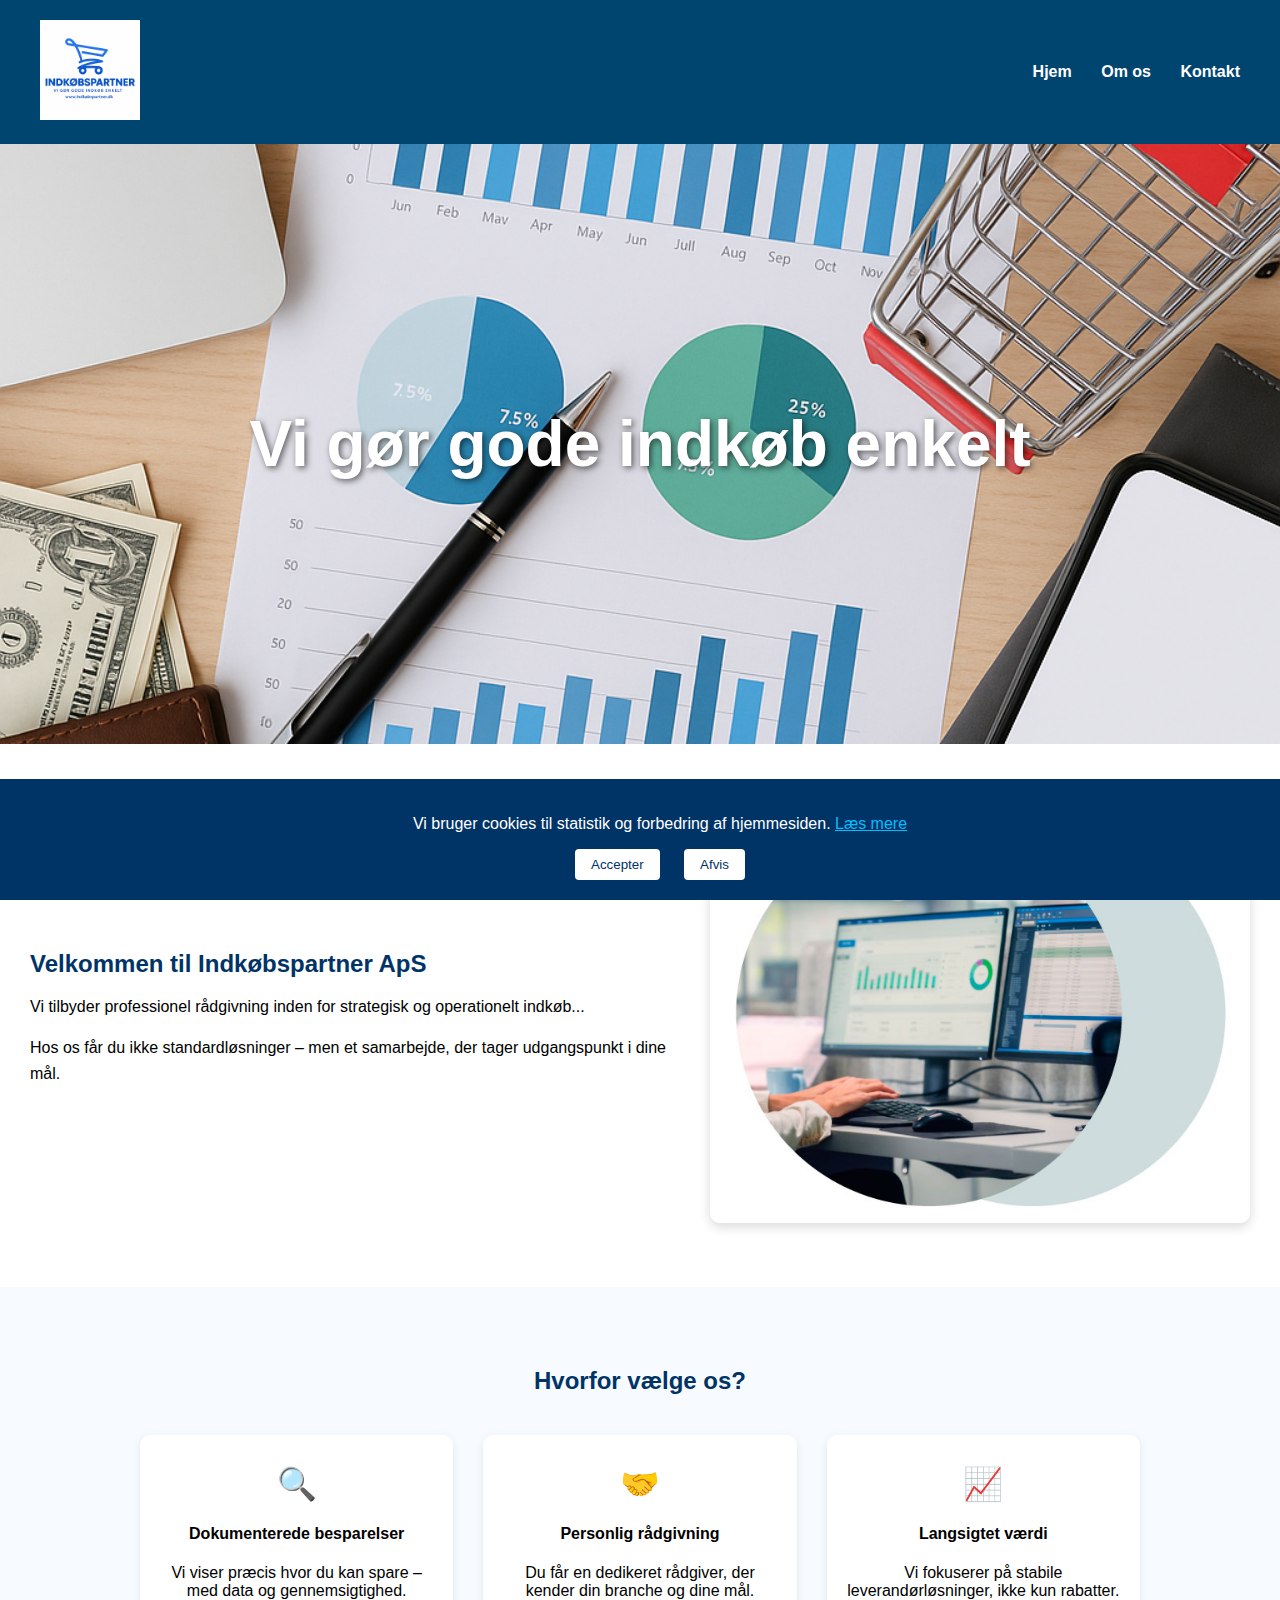
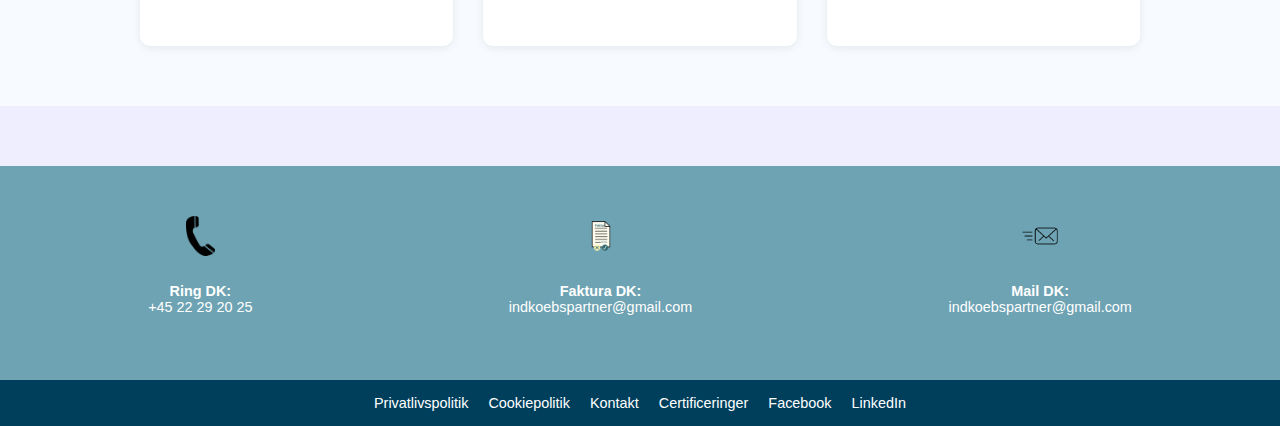
<file: index.html>
<!DOCTYPE html>
<html lang="da">
<head>
  <meta charset="UTF-8">
  <meta name="viewport" content="width=device-width, initial-scale=1.0">
  <title>Indkøbspartner ApS</title>
  <link rel="stylesheet" href="css/style.css">
</head>
<body>

<!-- Cookie-popup -->
<div class="cookie-popup" id="cookie-popup">
  <p>
    Vi bruger cookies til statistik og forbedring af hjemmesiden.
    <a href="cookies.html">Læs mere</a>
  </p>
  <div class="cookie-buttons">
    <button onclick="acceptCookies()">Accepter</button>
    <button onclick="rejectCookies()">Afvis</button>
  </div>
</div>

<header>
  <div class="logo">
    <img src="images/logo.png" alt="Logo" />
  </div>
  <nav>
    <a href="#">Hjem</a>
    <a href="omos.html">Om os</a>
    <a href="kontakt.html">Kontakt</a>
  </nav>
</header>

<div class="hero">
  <div class="overlay">
    <h1>Vi gør gode indkøb enkelt</h1>
  </div>
</div>

<section class="section intro-wrap">
  <div class="intro-text">
    <h2>Velkommen til Indkøbspartner ApS</h2>
    <p>Vi tilbyder professionel rådgivning inden for strategisk og operationelt indkøb...</p>
    <p>Hos os får du ikke standardløsninger – men et samarbejde, der tager udgangspunkt i dine mål.</p>
  </div>
  <div class="intro-image">
    <img src="images/meeting.jpg" alt="Indkøbsmøde med kunde">
  </div>
</section>

<section class="section why-us">
  <h2>Hvorfor vælge os?</h2>
  <div class="why-grid">
    <div class="why-box">
      <div class="why-icon">🔍</div>
      <h4>Dokumenterede besparelser</h4>
      <p>Vi viser præcis hvor du kan spare – med data og gennemsigtighed.</p>
    </div>
    <div class="why-box">
      <div class="why-icon">🤝</div>
      <h4>Personlig rådgivning</h4>
      <p>Du får en dedikeret rådgiver, der kender din branche og dine mål.</p>
    </div>
    <div class="why-box">
      <div class="why-icon">📈</div>
      <h4>Langsigtet værdi</h4>
      <p>Vi fokuserer på stabile leverandørløsninger, ikke kun rabatter.</p>
    </div>
  </div>
</section>

<footer>
  <div class="footer-top">
    <div class="footer-box">
      <img src="images/phone-icon.png" alt="Telefon" class="icon">
      <p><strong>Ring DK:</strong><br>+45 22 29 20 25 </p>
    </div>
    <div class="footer-box">
      <img src="images/invoice-icon.png" alt="Faktura" class="icon">
      <p><strong>Faktura DK:</strong><br>indkoebspartner@gmail.com</p>
    </div>
    <div class="footer-box">
      <img src="images/mail-icon.png" alt="Mail" class="icon">
      <p><strong>Mail DK:</strong><br>indkoebspartner@gmail.com</p>
    </div>
  </div>
  <div class="footer-bottom">
    <a href="privatliv.html">Privatlivspolitik</a>
    <a href="cookies.html">Cookiepolitik</a>
    <a href="kontakt.html">Kontakt</a>
    <a href="#">Certificeringer</a>
    <a href="#">Facebook</a>
    <a href="#">LinkedIn</a>
  </div>
</footer>

<!-- Cookie + Analytics Script -->
<script>
  function loadAnalytics() {
    const script = document.createElement("script");
    script.setAttribute("async", "");
    script.setAttribute("src", "https://www.googletagmanager.com/gtag/js?id=G-0BPHWGFELT");
    document.head.appendChild(script);

    window.dataLayer = window.dataLayer || [];
    function gtag(){ dataLayer.push(arguments); }
    gtag('js', new Date());
    gtag('config', 'G-0BPHWGFELT');
  }

  function acceptCookies() {
    localStorage.setItem("cookieConsent", "accepted");
    document.getElementById("cookie-popup").style.display = "none";
    loadAnalytics();
  }

  function rejectCookies() {
    localStorage.setItem("cookieConsent", "rejected");
    document.getElementById("cookie-popup").style.display = "none";
  }

  window.addEventListener("load", () => {
    const consent = localStorage.getItem("cookieConsent");
    if (consent === "accepted") {
      loadAnalytics();
    } else if (!consent) {
      document.getElementById("cookie-popup").style.display = "block";
    }
  });
</script>

</body>
</html>
</file>
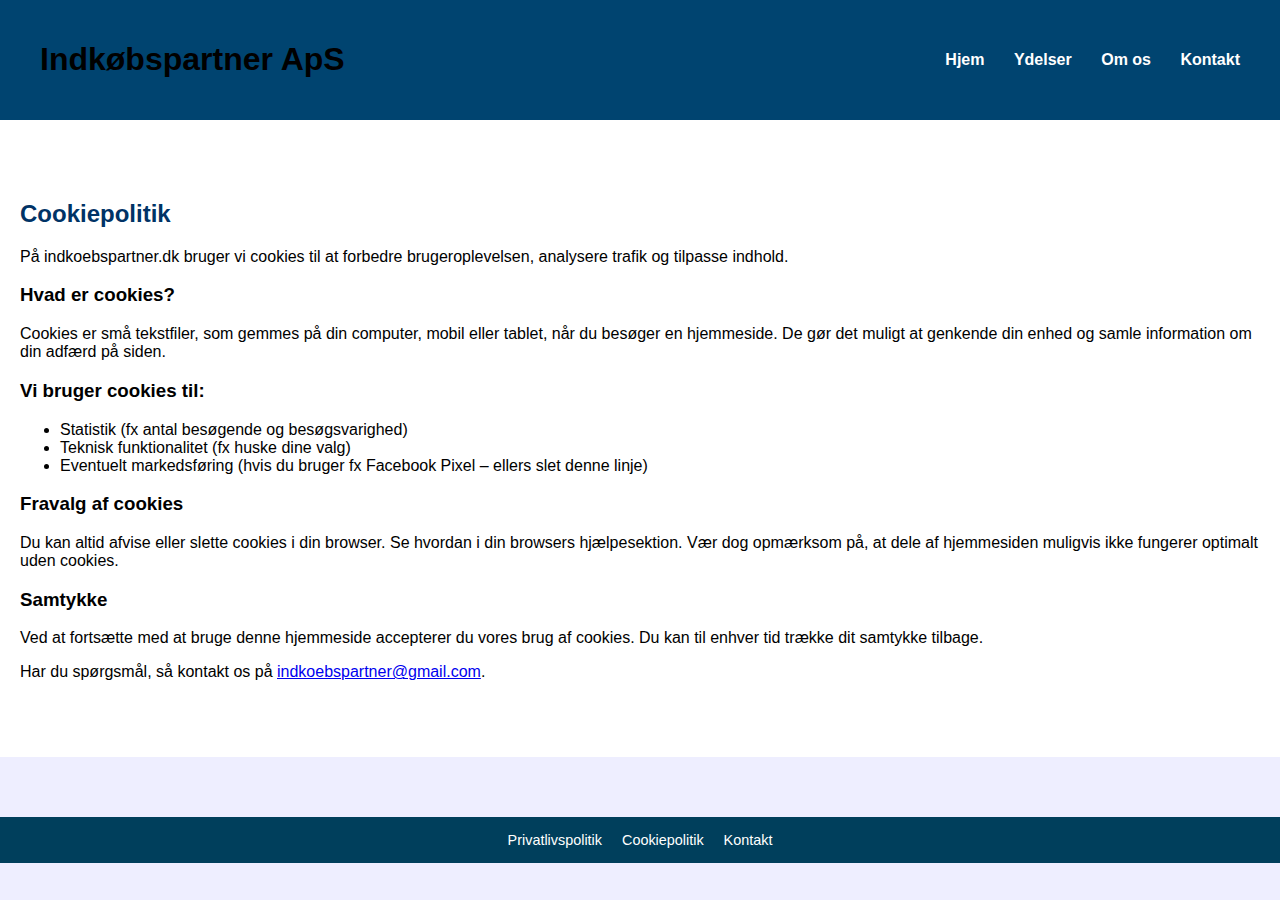
<file: cookies.html>
<!DOCTYPE html>
<html lang="da">
<head>
  <meta charset="UTF-8" />
  <meta name="viewport" content="width=device-width, initial-scale=1.0" />
  <title>Cookiepolitik</title>
  <link rel="stylesheet" href="css/style.css" />
</head>
<body>

<header>
  <h1>Indkøbspartner ApS</h1>
  <nav>
    <a href="index.html">Hjem</a>
    <a href="#">Ydelser</a>
    <a href="omos.html">Om os</a>
    <a href="kontakt.html">Kontakt</a>
  </nav>
</header>

<section class="section">
  <h2>Cookiepolitik</h2>

  <p>
    På indkoebspartner.dk bruger vi cookies til at forbedre brugeroplevelsen, analysere trafik og tilpasse indhold.
  </p>

  <h3>Hvad er cookies?</h3>
  <p>
    Cookies er små tekstfiler, som gemmes på din computer, mobil eller tablet, når du besøger en hjemmeside.
    De gør det muligt at genkende din enhed og samle information om din adfærd på siden.
  </p>

  <h3>Vi bruger cookies til:</h3>
  <ul>
    <li>Statistik (fx antal besøgende og besøgsvarighed)</li>
    <li>Teknisk funktionalitet (fx huske dine valg)</li>
    <li>Eventuelt markedsføring (hvis du bruger fx Facebook Pixel – ellers slet denne linje)</li>
  </ul>

  <h3>Fravalg af cookies</h3>
  <p>
    Du kan altid afvise eller slette cookies i din browser. Se hvordan i din browsers hjælpesektion.
    Vær dog opmærksom på, at dele af hjemmesiden muligvis ikke fungerer optimalt uden cookies.
  </p>

  <h3>Samtykke</h3>
  <p>
    Ved at fortsætte med at bruge denne hjemmeside accepterer du vores brug af cookies. Du kan til enhver tid trække dit samtykke tilbage.
  </p>

  <p>
    Har du spørgsmål, så kontakt os på <a href="mailto:indkoebspartner@gmail.com">indkoebspartner@gmail.com</a>.
  </p>
</section>

<footer>
  <div class="footer-bottom">
    <a href="privatliv.html">Privatlivspolitik</a>
    <a href="cookies.html">Cookiepolitik</a>
    <a href="kontakt.html">Kontakt</a>
  </div>
</footer>

</body>
</html>
</file>
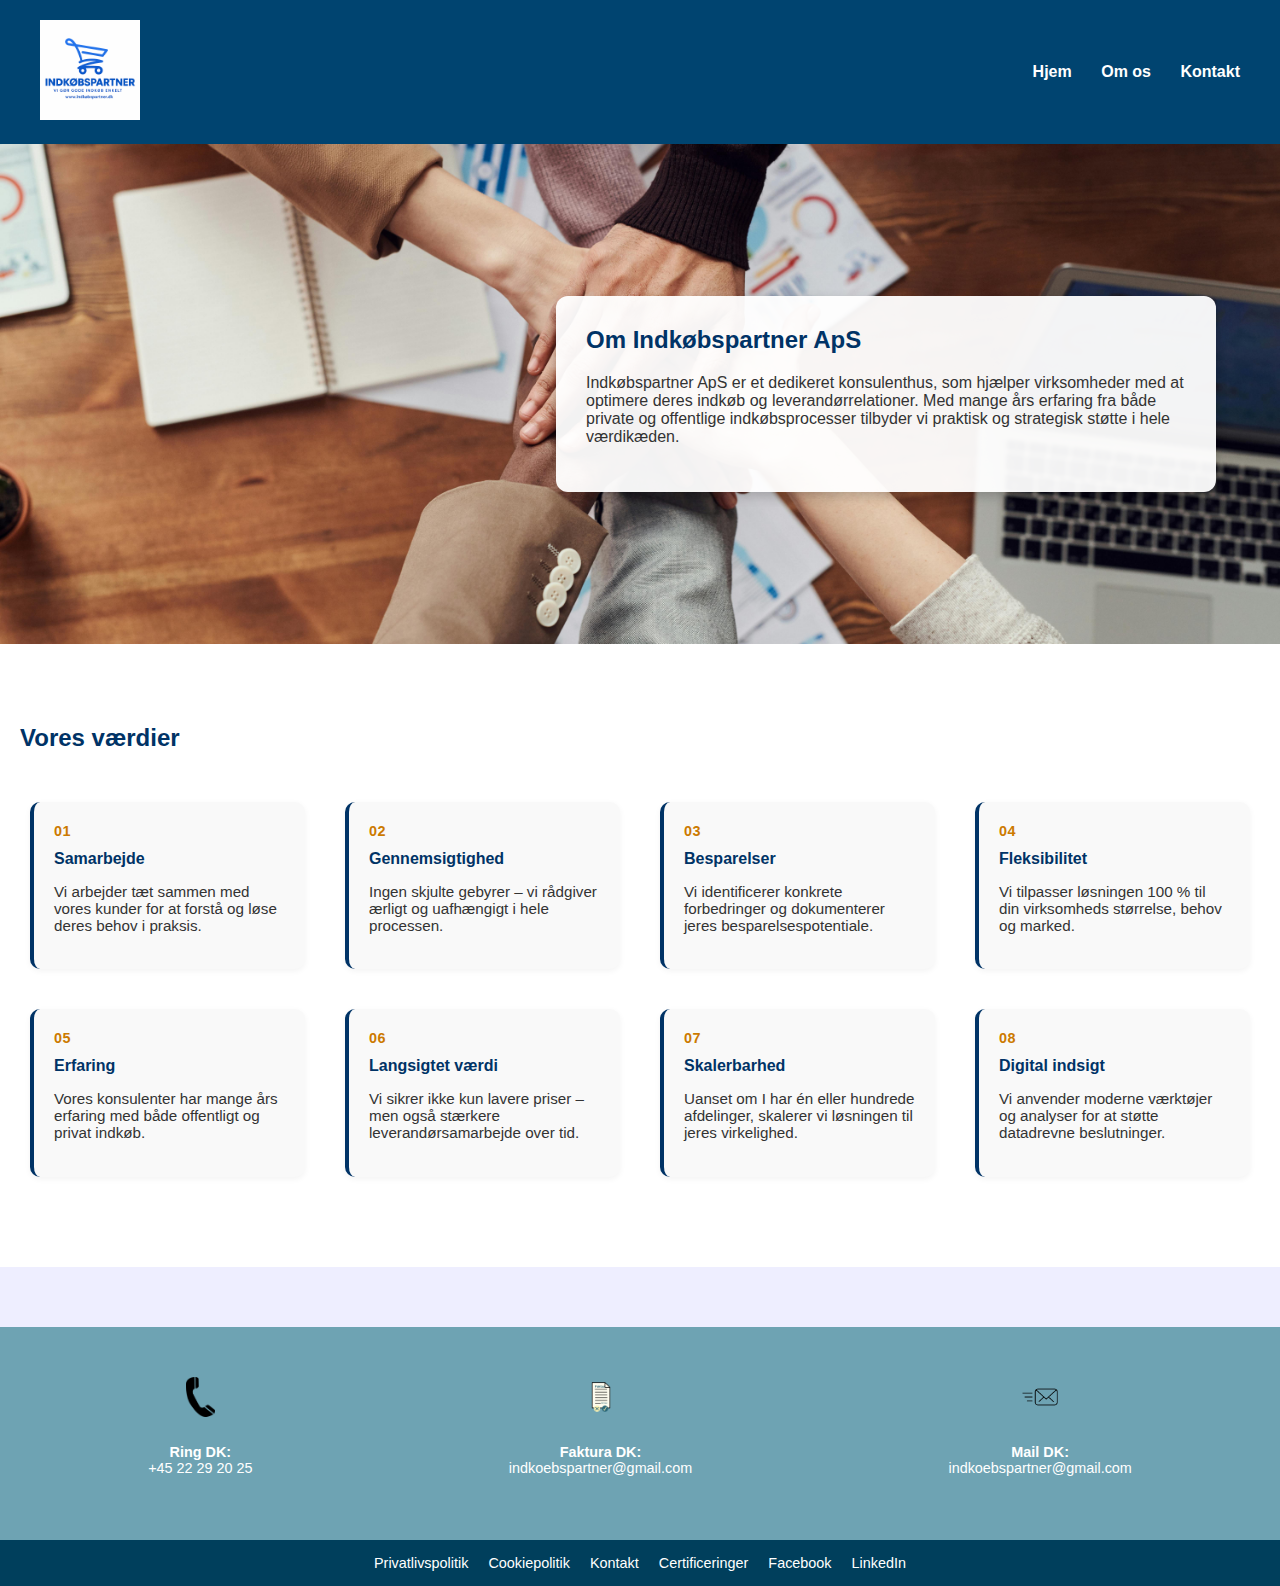
<file: omos.html>
<!DOCTYPE html>
<html lang="da">
<head>
  <meta charset="UTF-8" />
  <meta name="viewport" content="width=device-width, initial-scale=1.0" />
  <title>Om os - Indkøbspartner ApS</title>
  <link rel="stylesheet" href="css/style.css" />
</head>
<body>

  <!-- HEADER -->
  <header>
<div class="logo">
    <img src="images/logo.png" alt="Logo" />
  </div>
    <nav>
      <a href="index.html">Hjem</a>
      <a href="omos.html">Om os</a>
      <a href="kontakt.html">Kontakt</a>
    </nav>
  </header>

  <!-- HERO-SEKTION -->
  <section class="about-hero">
    <div class="about-hero-content">
      <h2>Om Indkøbspartner ApS</h2>
      <p>
        Indkøbspartner ApS er et dedikeret konsulenthus, som hjælper virksomheder med at optimere deres indkøb og leverandørrelationer.
        Med mange års erfaring fra både private og offentlige indkøbsprocesser tilbyder vi praktisk og strategisk støtte i hele værdikæden.
      </p>
    </div>
  </section>

  <!-- VÆRDIER-SEKTION -->
  <div class="section">
    <h2>Vores værdier</h2>
    <div class="values-grid">
      <div class="value-box">
        <span class="number">01</span>
        <h4>Samarbejde</h4>
        <p>Vi arbejder tæt sammen med vores kunder for at forstå og løse deres behov i praksis.</p>
        <div class="hover-extra">Det sker gennem workshops, analyser og fælles mål.</div>
      </div>
      <div class="value-box">
        <span class="number">02</span>
        <h4>Gennemsigtighed</h4>
        <p>Ingen skjulte gebyrer – vi rådgiver ærligt og uafhængigt i hele processen.</p>
        <div class="hover-extra">Alle dokumenter og beregninger er tilgængelige for jer.</div>
      </div>
      <div class="value-box">
        <span class="number">03</span>
        <h4>Besparelser</h4>
        <p>Vi identificerer konkrete forbedringer og dokumenterer jeres besparelsespotentiale.</p>
        <div class="hover-extra">Vi leverer typisk 10-20% i dokumenterede besparelser.</div>
      </div>
      <div class="value-box">
        <span class="number">04</span>
        <h4>Fleksibilitet</h4>
        <p>Vi tilpasser løsningen 100 % til din virksomheds størrelse, behov og marked.</p>
        <div class="hover-extra">Uanset branche eller lokation – vi finder vejen.</div>
      </div>
      <div class="value-box">
        <span class="number">05</span>
        <h4>Erfaring</h4>
        <p>Vores konsulenter har mange års erfaring med både offentligt og privat indkøb.</p>
        <div class="hover-extra">Vi har løst over 250 projekter siden 2012.</div>
      </div>
      <div class="value-box">
        <span class="number">06</span>
        <h4>Langsigtet værdi</h4>
        <p>Vi sikrer ikke kun lavere priser – men også stærkere leverandørsamarbejde over tid.</p>
        <div class="hover-extra">Vi bygger relationer, ikke bare rabatter.</div>
      </div>
      <div class="value-box">
        <span class="number">07</span>
        <h4>Skalerbarhed</h4>
        <p>Uanset om I har én eller hundrede afdelinger, skalerer vi løsningen til jeres virkelighed.</p>
        <div class="hover-extra">Vores model virker for både små og store virksomheder.</div>
      </div>
      <div class="value-box">
        <span class="number">08</span>
        <h4>Digital indsigt</h4>
        <p>Vi anvender moderne værktøjer og analyser for at støtte datadrevne beslutninger.</p>
        <div class="hover-extra">Vi anvender Power BI og AI til benchmark og analyse.</div>
      </div>
    </div>
  </div>

 <footer>
  <div class="footer-top">
    <div class="footer-box">
      <img src="images/phone-icon.png" alt="Telefon" class="icon">
      <p><strong>Ring DK:</strong><br>+45 22 29 20 25 </p>
    </div>

    <div class="footer-box">
      <img src="images/invoice-icon.png" alt="Faktura" class="icon">
      <p><strong>Faktura DK:</strong><br>indkoebspartner@gmail.com</p>
     
    </div>

    <div class="footer-box">
      <img src="images/mail-icon.png" alt="Mail" class="icon">
      <p><strong>Mail DK:</strong><br>indkoebspartner@gmail.com</p>

    </div>
  </div>

  <div class="footer-bottom">
<a href="privatliv.html">Privatlivspolitik</a>
	<a href="cookies.html">Cookiepolitik</a>
    <a href="kontakt.html">Kontakt</a>
    <a href="#">Certificeringer</a>
    <a href="#">Facebook</a>
    <a href="#">LinkedIn</a>
  </div>
</footer>

</body>
</html>
</file>
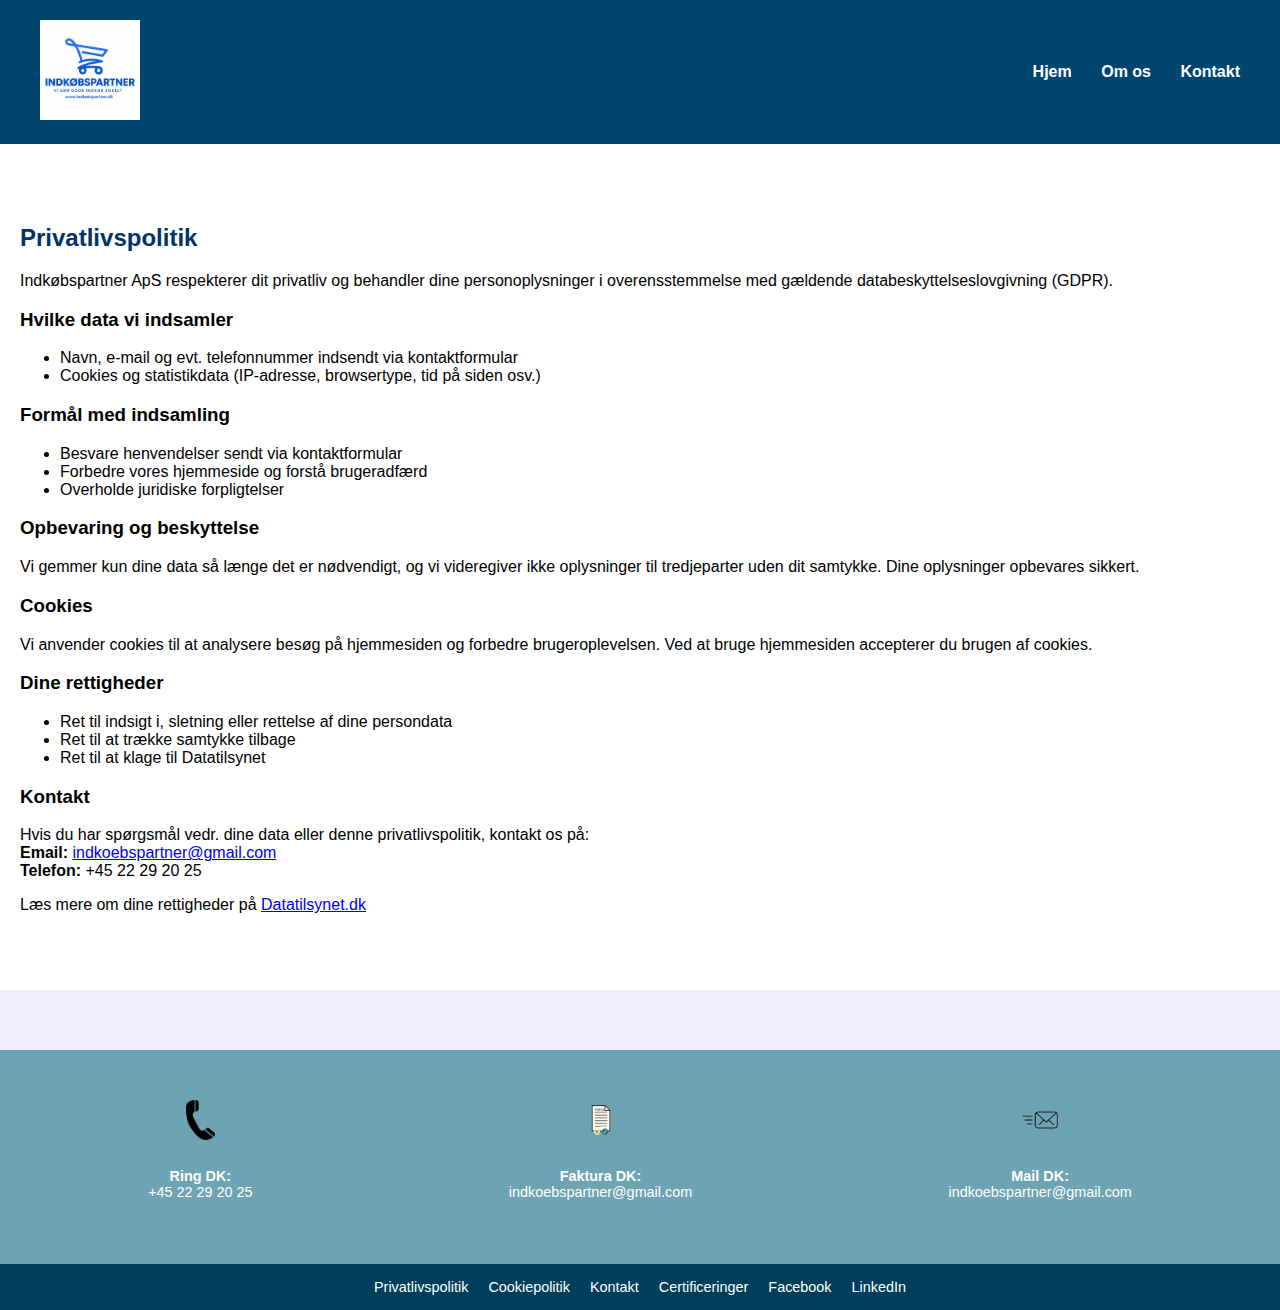
<file: privatliv.html>
<!DOCTYPE html>
<html lang="da">
<head>
  <meta charset="UTF-8" />
  <meta name="viewport" content="width=device-width, initial-scale=1.0" />
  <title>Privatlivspolitik</title>
  <link rel="stylesheet" href="css/style.css" />
</head>
<body>

<header>
 <div class="logo">
    <img src="images/logo.png" alt="Logo" />
  </div>
  <nav>
    <a href="index.html">Hjem</a>
    <a href="omos.html">Om os</a>
    <a href="kontakt.html">Kontakt</a>
  </nav>
</header>

<section class="section">
 <h2>Privatlivspolitik</h2>

<p>
Indkøbspartner ApS respekterer dit privatliv og behandler dine personoplysninger i overensstemmelse med gældende databeskyttelseslovgivning (GDPR).
</p>

<h3>Hvilke data vi indsamler</h3>
<ul>
  <li>Navn, e-mail og evt. telefonnummer indsendt via kontaktformular</li>
  <li>Cookies og statistikdata (IP-adresse, browsertype, tid på siden osv.)</li>
</ul>

<h3>Formål med indsamling</h3>
<ul>
  <li>Besvare henvendelser sendt via kontaktformular</li>
  <li>Forbedre vores hjemmeside og forstå brugeradfærd</li>
  <li>Overholde juridiske forpligtelser</li>
</ul>

<h3>Opbevaring og beskyttelse</h3>
<p>
Vi gemmer kun dine data så længe det er nødvendigt, og vi videregiver ikke oplysninger til tredjeparter uden dit samtykke. Dine oplysninger opbevares sikkert.
</p>

<h3>Cookies</h3>
<p>
Vi anvender cookies til at analysere besøg på hjemmesiden og forbedre brugeroplevelsen. Ved at bruge hjemmesiden accepterer du brugen af cookies.
</p>

<h3>Dine rettigheder</h3>
<ul>
  <li>Ret til indsigt i, sletning eller rettelse af dine persondata</li>
  <li>Ret til at trække samtykke tilbage</li>
  <li>Ret til at klage til Datatilsynet</li>
</ul>

<h3>Kontakt</h3>
<p>
Hvis du har spørgsmål vedr. dine data eller denne privatlivspolitik, kontakt os på:<br>
<strong>Email:</strong> <a href="mailto:indkoebspartner@gmail.com">indkoebspartner@gmail.com</a><br>
<strong>Telefon:</strong> +45 22 29 20 25
</p>
<p>
Læs mere om dine rettigheder på <a href="https://www.datatilsynet.dk" target="_blank">Datatilsynet.dk</a>
</p>


</section>

 <footer>
  <div class="footer-top">
    <div class="footer-box">
      <img src="images/phone-icon.png" alt="Telefon" class="icon">
      <p><strong>Ring DK:</strong><br>+45 22 29 20 25 </p>
    </div>

    <div class="footer-box">
      <img src="images/invoice-icon.png" alt="Faktura" class="icon">
      <p><strong>Faktura DK:</strong><br>indkoebspartner@gmail.com</p>
     
    </div>

    <div class="footer-box">
      <img src="images/mail-icon.png" alt="Mail" class="icon">
      <p><strong>Mail DK:</strong><br>indkoebspartner@gmail.com</p>

    </div>
  </div>

  <div class="footer-bottom">
<a href="privatliv.html">Privatlivspolitik</a>
	<a href="cookies.html">Cookiepolitik</a>
    <a href="kontakt.html">Kontakt</a>
    <a href="#">Certificeringer</a>
    <a href="#">Facebook</a>
    <a href="#">LinkedIn</a>
  </div>
</footer>

</body>
</html>
</file>
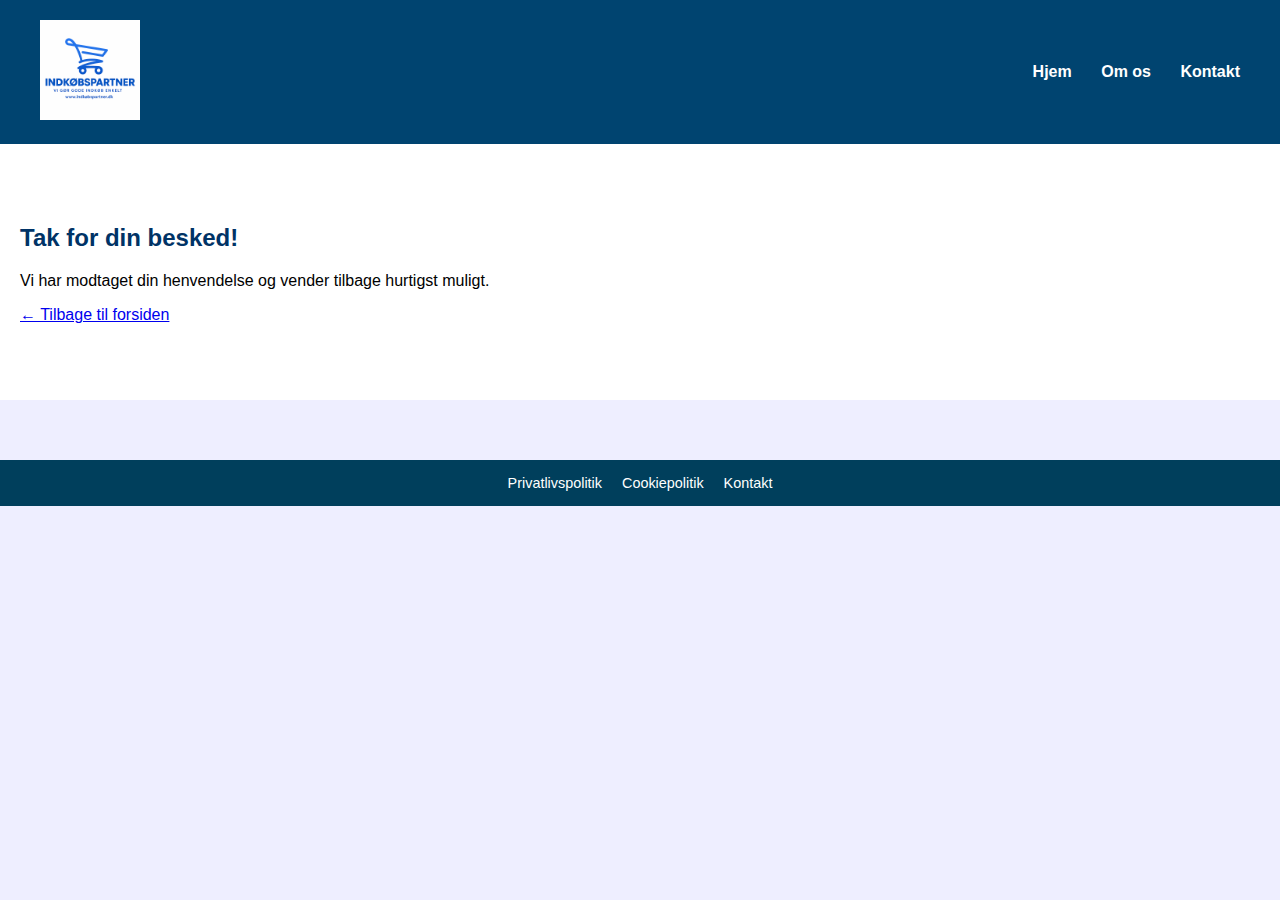
<file: tak.html>
<!DOCTYPE html>
<html lang="da">
<head>
  <meta charset="UTF-8">
  <meta name="viewport" content="width=device-width, initial-scale=1.0">
  <title>Tak for din besked</title>
  <link rel="stylesheet" href="css/style.css">
</head>
<body>

  <header>
   <div class="logo">
    <img src="images/logo.png" alt="Logo" />
  </div>
    <nav>
      <a href="index.html">Hjem</a>
      <a href="#">Om os</a>
      <a href="kontakt.html">Kontakt</a>
    </nav>
  </header>

  <div class="section">
    <h2>Tak for din besked!</h2>
    <p>Vi har modtaget din henvendelse og vender tilbage hurtigst muligt.</p>
    <p><a href="index.html">← Tilbage til forsiden</a></p>
  </div>

  <footer>
    <div class="footer-bottom">
      <a href="#">Privatlivspolitik</a>
	<a href="cookies.html">Cookiepolitik</a>
      <a href="kontakt.html">Kontakt</a>
    </div>
  </footer>

</body>
</html>
</file>
<file: css/style.css>
/* === GLOBALT === */
body {
  margin: 0;
  font-family: Arial, sans-serif;
  background-color: #eef;
}

/* === HERO SEKTION === */
.hero {
  background-image: url("../images/hero.jpg");
  background-size: cover;
  background-position: center;
  height: 600px;
  display: flex;
  align-items: center;
  justify-content: center;
  color: white;
  text-shadow: 2px 2px 6px rgba(0, 0, 0, 0.6);
  font-size: 2rem;
  text-align: center;
}

/* === SEKTIONS === */
.section {
  padding: 60px 20px;
  background-color: #ffffff;
}

.section h2 {
  color: #003366;
}

/* === FORMULAR === */
form {
  max-width: 500px;
  margin-top: 20px;
}

input, textarea {
  width: 100%;
  padding: 10px;
  margin-bottom: 15px;
  border: 1px solid #ccc;
  border-radius: 5px;
  font-family: inherit;
}

button {
  background-color: #003366;
  color: white;
  padding: 10px 20px;
  border: none;
  border-radius: 5px;
  cursor: pointer;
}

button:hover {
  background-color: #005599;
}

/* === HEADER === */
header {
  background-color: #004470;
  padding: 20px 40px;
  display: flex;
  justify-content: space-between;
  align-items: center;
  flex-wrap: wrap;
}

.logo img {
  height: 100px;
}

nav a {
  color: white;
  text-decoration: none;
  margin-left: 25px;
  font-weight: 600;
  font-size: 1rem;
}

nav a:hover {
  text-decoration: underline;
}

/* === FOOTER === */
footer {
  background-position: center;
  background-color: #005073;
  color: white;
  font-size: 0.9rem;
  margin-top: 60px;
}

.footer-top {
  display: flex;
  justify-content: space-around;
  padding: 40px 20px;
  background-color: #6ea3b3;
  flex-wrap: wrap;
  text-align: center;
}

.footer-box {
  max-width: 300px;
  margin: 10px;
}

.footer-box .icon {
  height: 40px;
  margin-bottom: 10px;
}

.footer-bottom {
  background-color: #003f5c;
  display: flex;
  justify-content: center;
  flex-wrap: wrap;
  gap: 20px;
  padding: 15px;
}

.footer-bottom a {
  color: white;
  text-decoration: none;
  font-weight: 500;
}

.footer-bottom a:hover {
  text-decoration: underline;
}

/* === COOKIE-BANNER === */
.cookie-banner {
  position: fixed;
  bottom: 0;
  width: 100%;
  background-color: #000;
  color: white;
  padding: 15px;
  text-align: center;
  font-size: 0.9rem;
  z-index: 9999;
}

.cookie-banner a {
  color: #00bfff;
  text-decoration: underline;
  margin: 0 10px;
}

.cookie-banner button {
  background-color: #00bfff;
  border: none;
  color: white;
  padding: 5px 10px;
  margin-left: 10px;
  cursor: pointer;
  border-radius: 3px;
}

/* === SLIDE-IN ANIMATION === */
.slide-in {
  animation: slideIn 3s ease-out;
  transform: translateX(0);
  opacity: 1;
}

@keyframes slideIn {
  from {
    transform: translateX(100%);
    opacity: 0;
  }
  to {
    transform: translateX(0);
    opacity: 1;
  }
}

/* === KONTAKT-LAYOUT === */
.contact-wrap {
  display: flex;
  flex-wrap: wrap;
  gap: 40px;
  align-items: flex-start;
  justify-content: space-between;
}

.contact-left {
  flex: 1 1 400px;
  min-width: 300px;
}

.contact-right {
  flex: 1 1 250px;
  display: flex;
  justify-content: center;
  align-items: flex-start;
  padding-top: 20px;
}

.contact-right img {
  max-width: 200px;
  height: auto;
  border-radius: 10px;
  box-shadow: 0 4px 12px rgba(0, 0, 0, 0.2);
}

/* === RESPONSIV KONTAKT === */
@media (max-width: 768px) {
  .contact-wrap {
    flex-direction: column;
    gap: 50px;
  }

  .contact-right {
    justify-content: flex-start;
    padding-top: 0;
  }

  .contact-right img {
    margin: 0 auto;
  }
}

.about-hero {
  background-image: url("../images/team-banner.jpg"); /* Brug dit billede her */
  background-size: cover;
  background-position: center;
  height: 500px;
  position: relative;
  display: flex;
  align-items: center;
  justify-content: flex-end;
  padding: 0 5%;
}

.about-hero-content {
  background-color: rgba(255, 255, 255, 0.9);
  max-width: 600px;
  padding: 30px;
  border-radius: 10px;
  box-shadow: 0 4px 12px rgba(0,0,0,0.2);
}

.about-hero-content h2 {
  margin-top: 0;
  color: #003366;
}

.about-hero-content p {
  color: #333;
}

.about-hero {
  background-image: url("../images/team-banner.jpg");
  background-size: cover;
  background-position: center;
  height: 500px;
  display: flex;
  align-items: center;
  justify-content: flex-end;
  padding: 0 5%;
}

.about-hero-content {
  background-color: rgba(255, 255, 255, 0.95);
  padding: 30px;
  max-width: 600px;
  border-radius: 12px;
  box-shadow: 0 4px 12px rgba(0, 0, 0, 0.2);
}

.about-hero-content h2 {
  margin-top: 0;
  color: #003366;
}

.value-grid {
  display: grid;
  grid-template-columns: 1fr;
  gap: 15px;
}

.value-box {
  background-color: #f5faff;
  padding: 15px 20px;
  border-left: 6px solid #003366;
  border-radius: 8px;
  font-weight: 500;
  box-shadow: 0 2px 5px rgba(0, 0, 0, 0.05);
}

@media (min-width: 768px) {
  .value-grid {
    grid-template-columns: 1fr 1fr;
  }
}

.values-grid {
  display: grid;
  grid-template-columns: repeat(auto-fit, minmax(220px, 1fr));
  gap: 30px;
  padding-top: 30px;
}

.value-box {
  background-color: #f9f9f9;
  border-left: 4px solid #003366;
  padding: 20px;
  border-radius: 10px;
  box-shadow: 0 2px 6px rgba(0,0,0,0.05);
  transition: transform 0.2s ease;
}

.value-box:hover {
  transform: translateY(-5px);
}

.value-box h4 {
  margin: 10px 0 5px;
  color: #003366;
}

.value-box p {
  color: #333;
  font-size: 0.95rem;
}

.value-box .number {
  font-weight: bold;
  color: #cc7a00;
  font-size: 0.9rem;
  letter-spacing: 0.5px;
}

.values-grid {
  display: grid;
  grid-template-columns: repeat(4, 1fr); /* Altid 4 kolonner */
  grid-auto-rows: auto;
  gap: 30px;
  padding-top: 30px;
}

@media (max-width: 768px) {
  .values-grid {
    overflow-x: auto;
    grid-template-columns: repeat(4, minmax(220px, 1fr));
    gap: 20px;
  }
}

.hover-extra {
  opacity: 0;
  max-height: 0;
  overflow: hidden;
  transition: opacity 0.3s ease, max-height 0.3s ease;
  font-size: 0.9rem;
  color: #333;
  margin-top: 10px;
}

.value-box:hover .hover-extra {
  opacity: 1;
  max-height: 200px;
}

.about-hero {
  background-image: url("../images/team-banner.jpg");
  background-size: cover;
  background-position: center;
  height: 500px;
  display: flex;
  align-items: center;
  justify-content: flex-end;
  padding: 0 5%;
}

.about-hero-content {
  background-color: rgba(255, 255, 255, 0.95);
  padding: 30px;
  max-width: 600px;
  border-radius: 12px;
  box-shadow: 0 4px 12px rgba(0, 0, 0, 0.2);
}

.about-hero-content h2 {
  margin-top: 0;
  color: #003366;
}

.values-grid {
  display: grid;
  grid-template-columns: repeat(4, 1fr);
  grid-template-rows: repeat(2, auto);
  gap: 40px;
  padding: 30px 10px;

}


.value-box {
  background-color: #f9f9f9;
  border-left: 4px solid #003366;
  padding: 20px;
  border-radius: 10px;
  box-shadow: 0 2px 6px rgba(0,0,0,0.05);
  transition: transform 0.2s ease;
}

.value-box:hover {
  transform: translateY(-5px);
}

.value-box h4 {
  margin: 10px 0 5px;
  color: #003366;
}

.value-box p {
  color: #333;
  font-size: 0.95rem;
}

.value-box .number {
  font-weight: bold;
  color: #cc7a00;
  font-size: 0.9rem;
  letter-spacing: 0.5px;
}

.hover-extra {
  opacity: 0;
  max-height: 0;
  overflow: hidden;
  transition: opacity 0.3s ease, max-height 0.3s ease;
  font-size: 0.9rem;
  color: #333;
  margin-top: 10px;
}

.value-box:hover .hover-extra {
  opacity: 1;
  max-height: 200px;
}

.intro-wrap {
  display: flex;
  flex-wrap: wrap;
  align-items: center;
  gap: 40px;
  padding: 60px 30px;
}

.intro-text {
  flex: 1 1 500px;
}

.intro-text h2 {
  color: #003366;
  margin-bottom: 15px;
}

.intro-text p {
  margin-bottom: 15px;
  line-height: 1.6;
  font-size: 1rem;
}

.intro-image {
  flex: 1 1 400px;
  text-align: center;
}

.intro-image img {
  max-width: 100%;
  border-radius: 10px;
  box-shadow: 0 4px 12px rgba(0,0,0,0.15);
}


.why-us {
  text-align: center;
  padding: 60px 20px;
  background-color: #f7fbff;
}

.why-us h2 {
  color: #003366;
  margin-bottom: 40px;
}

.why-grid {
  display: grid;
  grid-template-columns: repeat(auto-fit, minmax(220px, 1fr));
  gap: 30px;
  max-width: 1000px;
  margin: 0 auto;
}

.why-box {
  background-color: white;
  padding: 30px 20px;
  border-radius: 10px;
  box-shadow: 0 2px 8px rgba(0,0,0,0.08);
  transition: transform 0.2s ease;
}

.why-box:hover {
  transform: translateY(-5px);
}

.why-icon {
  font-size: 2rem;
  margin-bottom: 15px;
}

.cookie-popup {
  position: fixed;
  bottom: 0;
  width: 100%;
  background-color: #003366;
  color: white;
  padding: 20px;
  display: none;
  text-align: center;
  z-index: 9999;
}

.cookie-popup a {
  color: #00bfff;
  text-decoration: underline;
}

.cookie-buttons {
  margin-top: 10px;
}

.cookie-buttons button {
  margin: 0 10px;
  padding: 8px 16px;
  background-color: white;
  color: #003366;
  border: none;
  border-radius: 4px;
  cursor: pointer;
}

.cookie-buttons button:hover {
  background-color: #cce5ff;
}

.cookie-popup {
  position: fixed;
  bottom: 0;
  width: 100%;
  background-color: #003366;
  color: white;
  padding: 20px;
  display: none;
  text-align: center;
  z-index: 9999;
}

.cookie-buttons {
  margin-top: 10px;
}

.cookie-buttons button {
  margin: 0 10px;
  padding: 8px 16px;
  background-color: white;
  color: #003366;
  border: none;
  border-radius: 4px;
  cursor: pointer;
}

.cookie-buttons button:hover {
  background-color: #cce5ff;
}
</file>
